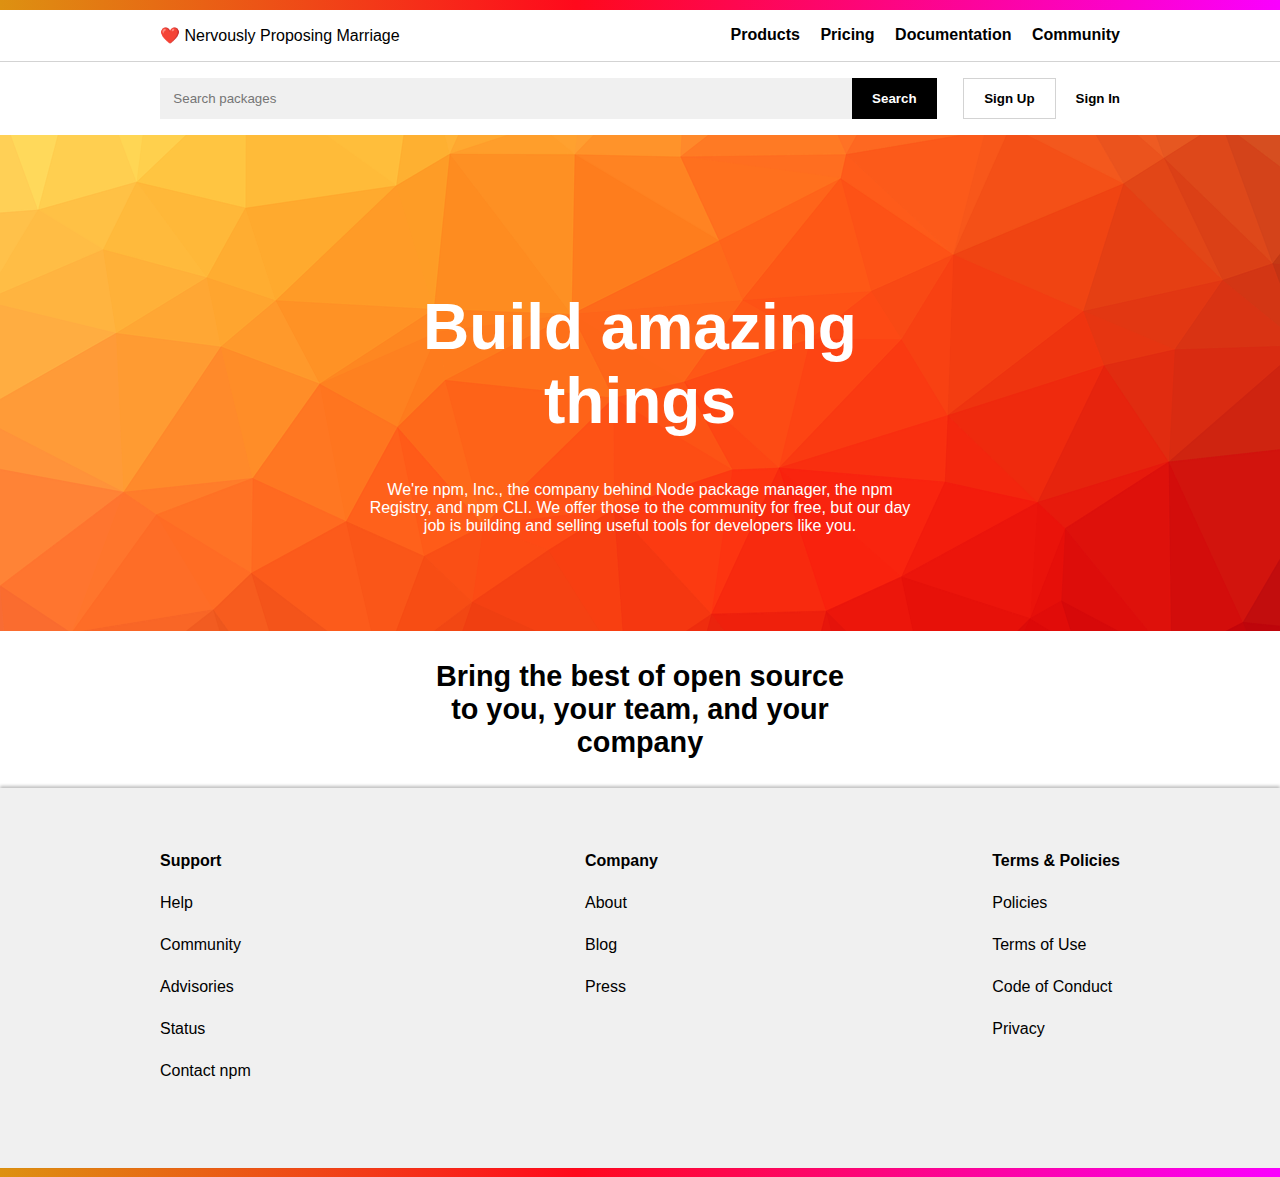
<file: Aufgabe_2/index.html>
<!DOCTYPE html>
<!-- Der html Tag stellt die Wuzel des htlm Dokumentes dar. -->
<html>
    <!-- Im head Tag werden Metadaten über das HTLM-Dokument gespeichert und verknüpfungen zu anderen Datein, wie z.B. css Stylesheets hinterlegt.  -->
    <head>
        <!-- Über den Meta Tag können Metadaten wie zum Beispiel der Verwendete Charakter Satz angegeben werden-->
        <meta charset="utf-8" />
        <!-- Gibt den Titel oder Namen des Dokumentes an. -->
        <title>Aufgabe: npmjs.com – Musterlösung</title>
        <meta name="viewport" content="width=device-width, initial-scale=1">
        <!--   -->
        <link rel="stylesheet" href="style.css" />
    </head>
    <!-- Im Body Element wird der, auf der Website sichtbare Inhalt beschrieben -->
    <body>
        <!-- Kopfbereich mit Navigation und Suche : ich hätte es nicht besser sagen können-->
        <header>
            <!-- Der Nav Tag gibt eienen Bereich an, in welchem Navigationselemente angezeigt werden. -->
            <nav class="max-width">
                <!-- Div elemente sind Kontainer welche zum Gruppieren und Sylen von Elementen verwendet werden -->
                <div id="slogan">
                    ❤️ Nervously Proposing Marriage
                </div>
                <!-- das ul (unordered List) Element gibt den Rahmen für nicht sortierte Listenelemente -->
                <ul>
                    <!-- das li Element bildet einen Eintrag in der Unsortierten Liste -->
                    <li>
                        <!-- Das a Element ist ein Link welcher zur, im "href" Attribut angegebenen hyperlink adresse Führt. -->
                        <a href="#">Products</a>
                    </li>
                    <li>
                        <a href="#">Pricing</a>
                    </li>
                    <li>
                        <a href="#">Documentation</a>
                    </li>
                    <li>
                        <a href="#">Community</a>
                    </li>
                </ul>
            </nav>

            <div class="line"></div>

            <div id="searchbar" class="max-width">
                <!-- Das Input Element ist ein Datenfeld in welches Nutzer Daten schreiben können. -->
                <input type="text" placeholder="Search packages" />
                <!-- Das button Element ist ein Knopf ... -->
                <button class="black">Search</button>
                <button class="white">Sign Up</button>
                <button class="transparent">Sign In</button>
            </div>
        </header>

        <!-- Hauptbereich mit dem Jumbotron : weise Worte-->
        <main>
            <!-- Sections repräsentieren Sektionen einer Website  
                Diese Section umfasst den Jumbotron bereich.
            -->
            <section class="jumbotron">
                <!-- 
                    Dieses Div Fasst den Textuellen Inhalt innerhalb der Jumbotron Sektion zusammen
                 -->
                <div>
                    <!-- Die h Elemente beschreiben überschriften. h1-h6, in absteigender größe. -->
                    <h1>
                        Build amazing things
                    </h1>
                    <!-- Das p element wir verwendet um einen paragraphen zu markieren. -->
                    <p>
                        We're npm, Inc., the company behind Node package manager,
                        the npm Registry, and npm CLI. We offer those to the community
                        for free, but our day job is building and selling useful tools
                        for developers like you.
                    </p>
                </div>
            </section>

            <!-- Neue sektion, welche nichtmehr das Jumbotron Bild als hintergrund hat. -->
            <section class="narrow">
                <!-- Das div wird verwendet um den Text innerhalb der Sektion einzuschließen und zu stylen. -->
                <div>
                    Bring the best of open source to you, your team, and your company
                </div>
            </section>
        </main>

        <!-- Fußbereich mit weiterer Navigation : faszinierend-->
        <footer>
            <!-- Der gesammte Inhalt des Footers wird abermals in ein Div gehüllt. -->
            <div class="max-width">
                <!-- Jede Spalte wird durch eien ul abgebildet und jede Zeile durch eine li in der ul. 
                    innerhalb der li elemente werden wieder, wie oben a elemente verwendet. 
                -->
                <ul>
                    <li class="bold">
                        Support
                    </li>
                    <li>
                        <a href="#">
                            Help
                        </a>
                    </li>
                    <li>
                        <a href="#">
                            Community
                        </a>
                    </li>
                    <li>
                        <a href="#">
                            Advisories
                        </a>
                    </li>
                    <li>
                        <a href="#">
                            Status
                        </a>
                    </li>
                    <li>
                        <a href="#">
                            Contact npm
                        </a>
                    </li>
                </ul>

                <ul>
                    <li class="bold">
                        Company
                    </li>
                    <li>
                        <a href="#">
                            About
                        </a>
                    </li>
                    <li>
                        <a href="#">
                            Blog
                        </a>
                    </li>
                    <li>
                        <a href="#">
                            Press
                        </a>
                    </li>
                </ul>

                <ul>
                    <li class="bold">
                        Terms &amp; Policies
                    </li>
                    <li>
                        <a href="#">
                            Policies
                        </a>
                    </li>
                    <li>
                        <a href="#">
                            Terms of Use
                        </a>
                    </li>
                    <li>
                        <a href="#">
                            Code of Conduct
                        </a>
                    </li>
                    <li>
                        <a href="#">
                            Privacy
                        </a>
                    </li>
                </ul>
            </div>
        </footer>
    </body>
</html>

<!-- fin -->
</file>
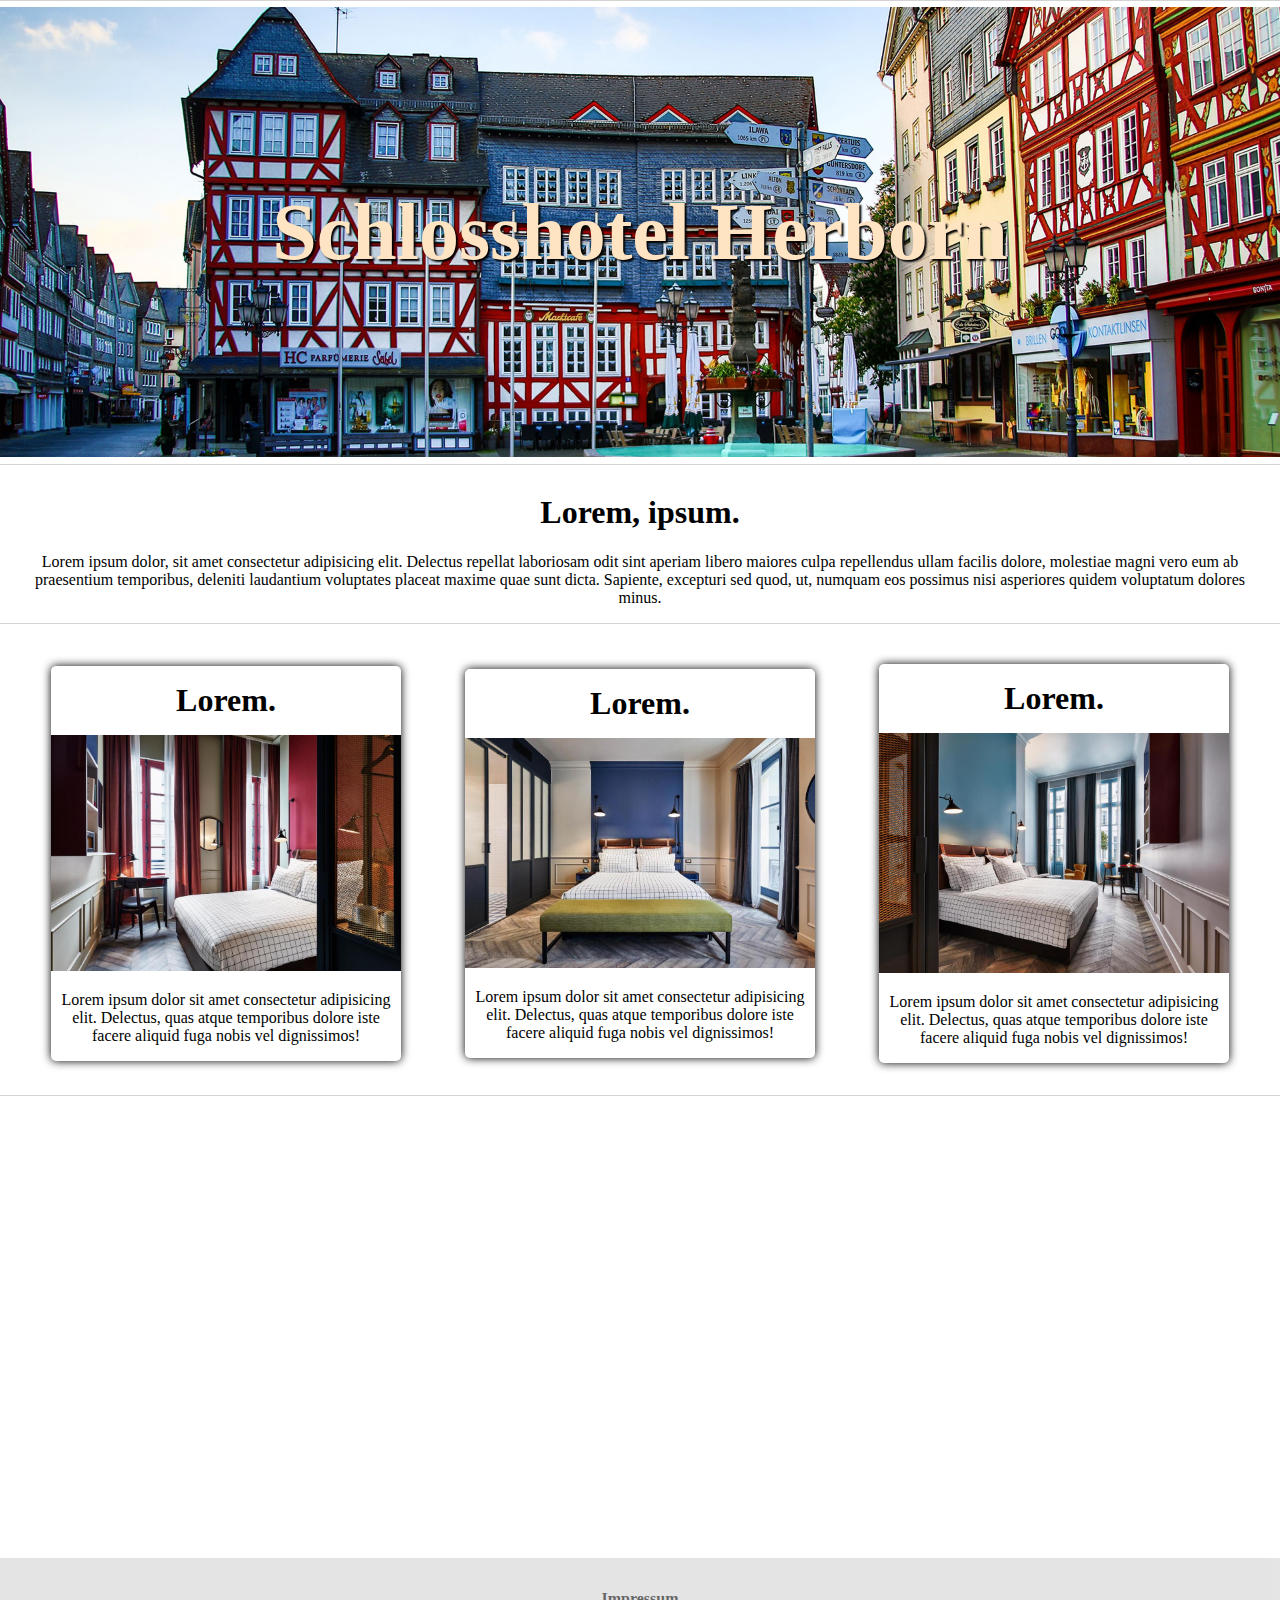
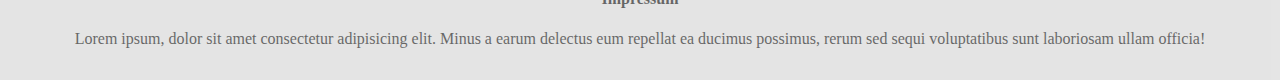
<file: Aufgabe_3/Website/index.html>
<!DOCTYPE html>
<html lang="en">
<head>
    <meta charset="UTF-8">
    <meta http-equiv="X-UA-Compatible" content="IE=edge">
    <meta name="viewport" content="width=device-width, initial-scale=1.0">
    <link rel="stylesheet" href="style.css">
    <title>Schlosshotel Herborn</title>
</head>
<body>
    <header>
        <h1>Schlosshotel Herborn</h1>
    </header>
    <section class="SectionOne">
        <div class="jumbotron">
            <h1>Schlosshotel Herborn</h1>
        </div>
    </section>
    <section class="SectionTwo">
        <div>
            <h1>Lorem, ipsum.</h1>
            <p>Lorem ipsum dolor, sit amet consectetur adipisicing elit. Delectus repellat laboriosam odit sint aperiam libero maiores culpa repellendus ullam facilis dolore, molestiae magni vero eum ab praesentium temporibus, deleniti laudantium voluptates placeat maxime quae sunt dicta. Sapiente, excepturi sed quod, ut, numquam eos possimus nisi asperiores quidem voluptatum dolores minus.</p>
        </div>
    </section>
    <section class="RoomSection">
        <div class="RoomCard">
            <h1>Lorem.</h1>
            <img src="HotelRoomOne.jpg" alt="">
            <p>Lorem ipsum dolor sit amet consectetur adipisicing elit. Delectus, quas atque temporibus dolore iste facere aliquid fuga nobis vel dignissimos!</p>
        </div>
        <div class="RoomCard">
            <h1>Lorem.</h1>
            <img src="HotelRoomTwo.jpg" alt="">
            <p>Lorem ipsum dolor sit amet consectetur adipisicing elit. Delectus, quas atque temporibus dolore iste facere aliquid fuga nobis vel dignissimos!</p>
        </div>
        <div class="RoomCard">
            <h1>Lorem.</h1>
            <img src="HotelRoomThree.jpg" alt="">
            <p>Lorem ipsum dolor sit amet consectetur adipisicing elit. Delectus, quas atque temporibus dolore iste facere aliquid fuga nobis vel dignissimos!</p>
        </div>
    </section>
    <section class="MapsSectin">
        <iframe src="https://www.google.com/maps/embed?pb=!1m14!1m8!1m3!1d10112.369267177783!2d8.3038033!3d50.6811114!3m2!1i1024!2i768!4f13.1!3m3!1m2!1s0x0%3A0x2ad29fa989107222!2sSchloss%20Hotel%20Herborn!5e0!3m2!1sde!2sde!4v1638711024188!5m2!1sde!2sde" width="90%" height="450" style="border:0;" allowfullscreen="true" loading="lazy"></iframe>
    </section>
    <footer>
        <div>
            <h4>Impressum</h4>
            <p>Lorem ipsum, dolor sit amet consectetur adipisicing elit. Minus a earum delectus eum repellat ea ducimus possimus, rerum sed sequi voluptatibus sunt laboriosam ullam officia!</p>
        </div>
    </footer>
</body>
</html>
</file>
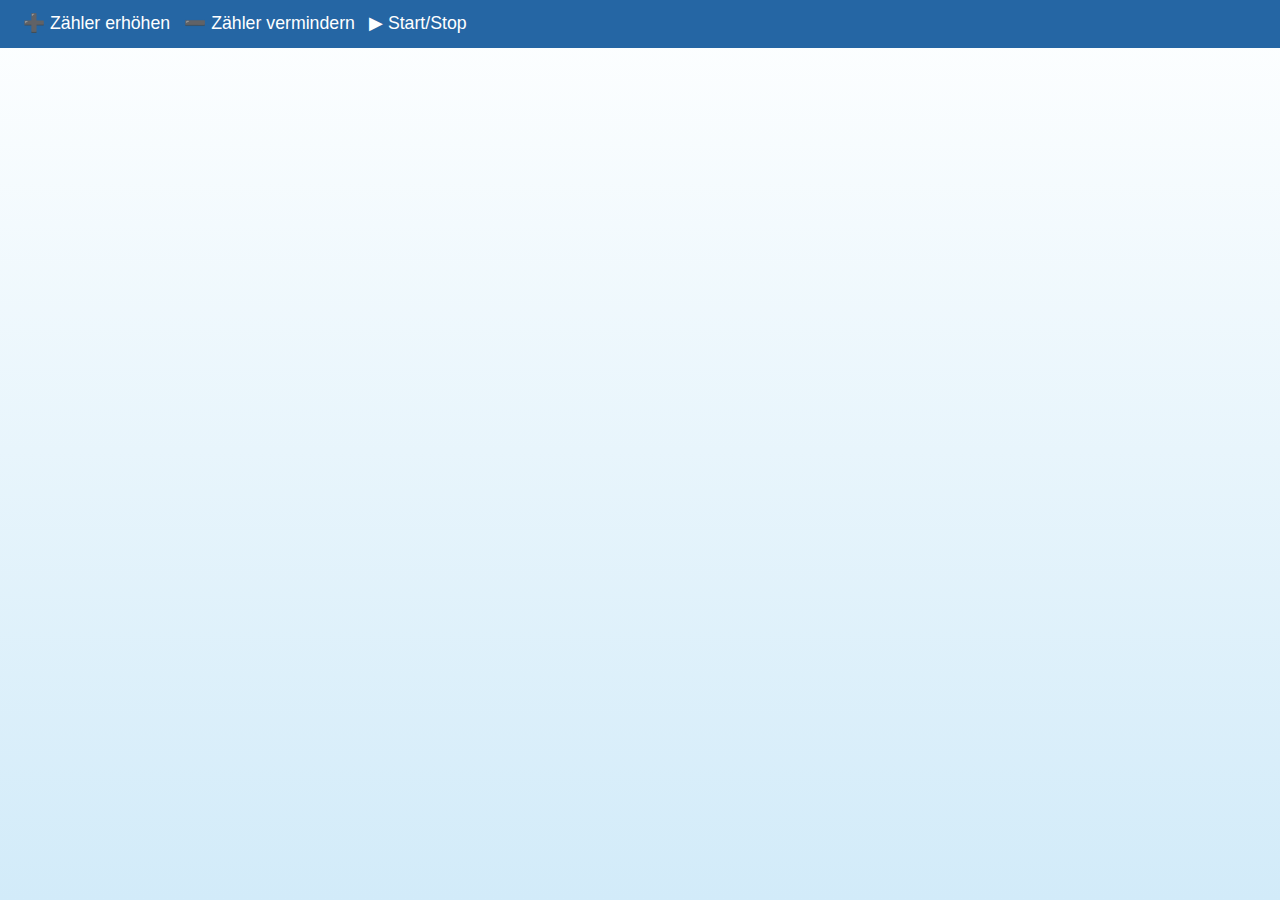
<file: Aufgabe_4/Aufgabe_4_b/index.html>
<!DOCTYPE html>
<html>
    <head>
        <meta charset="utf-8" />
        <title>Event Handler und Closures in JavaScript</title>
        <meta name="viewport" content="width=device-width, initial-scale=1">

        <link rel="stylesheet" href="style.css" />
        <script src="script.js"></script>
    </head>
    <body>
        <div id="toolbar">
            <button id="button-plus-one">➕ Zähler erhöhen</button>
            <button id="button-minus-one">➖ Zähler vermindern</button>
            <button id="button-start-stop">▶ Start/Stop</button>

            <div id="status" class="right"></div>
        </div>
        <div id="counter"></div>
    </body>
</html>
</file>
<file: Aufgabe_2/style.css>
/* =============================================================================
 * HINWEIS ZU DIESER MUSTERLÖSUNG:
 *
 * Hier wird extrem viel mit dem FlexBox-Algorithmus (display: flex) gearbeitet,
 * um mehrere Elemente nebeneinander anzuordnen, die Höhe und Breite der Elemente
 * zu maximieren und diese zu zentrieren. Dadurch passt sich das Layout
 * automatisch an die maximale Breite des Bildschirms an, ganz egal wie groß
 * oder klein diese ist. (Reponsive ist das Layout deshalb aber noch nicht, da
 * hierfür bei zu kleinen Bildschirmen auf klassische, übereinander gestapelte
 * Layouts umgeschaltet werden müsste. Aber beachte, wie die Musterlösung
 * harmonischer als das Original wirkt, da sich alle Elemente schön bündig
 * links, mittig und rechts ausrichten).
 *
 * Letztlich ist das aber nur eine mögliche Lösung. Vor Einführung der FlexBox
 * war es üblich, Layouts wie diese mit festen Größenangaben zu realisieren.
 * Dies führt allerdings dazu, dass der nicht genutzte Bereich links und
 * rechts vom Layout immer größer wird, je höher die Bildschirmauflösung ist,
 * da die Breite ja immer gleich bleibt. Wollte man trotzdem anstelle von
 * FlexBox immer noch so arbeiten, könnte man heute die Größenangaben in `vw`
 * und `vh` vornehmen, um sierelativ zur Breite oder Höhe des Browsers
 * (Viewports) zu definieren.
 *
 * Es gilt also wie so oft in der Webentwicklung: Viele Wege führen nach Rom.
 * ============================================================================= */

/**
 * Allgemeine Definitionen
 */
html, body {
    /* 
    Padding verschiebt die Grenze eines Elementes. Padding schafft raum um die Grenze herum. 
    https://developer.mozilla.org/de/docs/Web/CSS/margin
    https://developer.mozilla.org/de/docs/Web/CSS/padding
    */
    margin: 0;
    padding: 0;
}

html {
    /* Bunte Streifen oben und unten. Der Trick ist hier, dass dem <html>-
     * Element ein Farbverlauf aus Hintergrund gegeben wird, der dadurch
     * automatisch die gesamte Seite ausfüllt. Der eigentliche Inhalt der
     * Seite im <body> wird durch den Flexbox-Algorithmus so angeordnet,
     * dass dieser mindestens den gesamten Bildschirm abzüglich 0.6em Padding
     * oben und unten ausfüllt, selbst wenn der <body> gar keinen Inhalt
     * besitzt. Die Hintergrundfarbe des <body> wird daher auf weiß gesetzt,
     * um den Farbverlauf in der Mitte zu überdecken.
     */
    background: rgb(221,145,17);
    background: linear-gradient(90deg, rgba(221,145,17,1) 0%, rgba(255,9,28,1) 45%, rgba(250,0,255,1) 100%);

    min-height: 100%;
    padding-top: 0.6em;
    padding-bottom: 0.6em;
    box-sizing: border-box;

    display: flex;
    flex-direction: column;
}


/* body bescheibt den Style für alle body elemente : plottwist es gibt nur eins */
body {
    /* font-family beschreibt die Schriftart */
    font-family: sans-serif;
    /* font-size setzt die Schriftgröße */
    font-size: 12pt;

    /* ganz ehrlich, keine Ahnung warum das hier gesetzt wird... macht absolut keinen unterschied.*/
    flex-grow: 1;
    /* backgroun color setzt die Hintergrundfarbe. */
    background-color: white;

    /* Flexbox, um den Footer nach unten zu drücken, auch wenn im <main>
     * zu wenig oder kein Inhalt steht. Das <main> besitzt hierzu passend
     * noch die Anweisung "flex-grow: 1", um Header und Footer auseinander
     * zu drücken.
     */
    display: flex;
    flex-direction: column;
    justify-content: center;
    align-items: stretch;
}

/* mit a werden alle a elemente angesprochen und mit a:visited werden alle styles für a's gesetzt die bereist angeklickt wurden. */
a, a:visited {
    /* setzt die Farbe der a Texte */
    color: black;
    /* entfertn die für Links typische Unterstreichung */
    text-decoration: none;
}

/* beschreibt das verhalten von a elementen wenn man mit der Maus über sie fährt. */
a:hover {
    text-decoration: underline;
}

/* 
.{string} beschreiben Klassen. Klassen können auf belibig viele HTML elemente angewendet werden.
Entweder man beschreibt gezielt das Element welches mann mit der Klasse styled 
oder 
Es werden allgemeine Sytles definiert welche in verschiedenen elementen angewendet werden können.
*/
.bold {
    /* beschriebt das "gewicht" eines Textes. Damit ist zum Beispiel die Dicke des Textes  */
    font-weight: bold;
}


.line {
    padding: 0;
    /* Rand. 3 Parameter
    1. die dicke der linie: 0px 
    2. die Art der Linie : Solid => Solide
    3. die Farbe der Linie : Lightgrey = Leicht grau 
     */
    border: 0px solid lightgrey;
    /* Die Dicke des Randes, unten. */
    border-bottom-width: 1px;
}

.max-width {
    max-width: 75vw;
    margin: 0 auto;
}

/**
 * Kopfbereich
 */
header > * {
    padding-top: 1em;
    padding-bottom: 1em;
}

header nav {
    display: flex;
    justify-content: space-between;
}

header nav ul {
    list-style: none;
    padding: 0;
    margin: 0;
}

header nav li {
    display: inline;
    padding-left: 1em;
    font-weight: bold;
}

#searchbar {
    display: flex;
    justify-content: space-between;
}

#searchbar input {
    border: 0px solid transparent;
    background-color: #f0f0f0;
    padding: 1em;

    flex-grow: 1;
}

#searchbar button {
    border: 0px solid transparent;
    background: none;

    padding-left: 1.5em;
    padding-right: 1.5em;

    font-weight: bold;
}

#searchbar button.black {
    background: black;
    color: white;
    margin-right: 2em;
}

#searchbar button.white {
    background: white;
    color: black;
    border: 1px solid lightgrey;
}

#searchbar button.transparent {
    padding-right: 0;
}

/**
 * Hauptbereich
 */
main {
    flex-grow: 1;
}

main > section {
    display: flex;
    justify-content: center;
}

main > section.jumbotron {
    background-image: url(jumbotron-hintergrund.png);
    background-size: cover;
    background-position: center;

    color: white;
    text-align: center;

    padding-top: 7em;
    padding-bottom: 5em;
}

main > section.jumbotron > div {
    max-width: 35em;
}

main > section.jumbotron h1 {
    font-size: 400%;
}

main > section.narrow > div {
    font-weight: bold;
    font-size: 180%;

    max-width: 15em;
    text-align: center;

    margin-top: 1em;
    margin-bottom: 1em;
}

/**
 * Fußbereich
 */
footer {
    background-color: #f0f0f0;
    box-shadow: 0px -2px 3px rgba(0,0,0, 0.25);

    padding-top: 3em;
    padding-bottom: 3em;
}

footer > div {
    display: flex;
    justify-content: space-between;
}

footer ul {
    list-style: none;
    padding: 0;
}

footer li {
    margin-bottom: 1.5em;
}
</file>
<file: Aufgabe_3/Website/style.css>
body {
    margin: 0;
    padding: 0;

    display: flex;
    flex-direction: column;

    text-align: center;
}

section {
    padding-top: 0.5rem;
    border-top: 1px solid lightgrey;
}

header {
    display: flex;
    align-items: center;
    justify-content: center;
}

.jumbotron{
    min-height: 50vh;
    background-image: url(marktplatz-brieger-wide.jpg);
    background-position: center;
    background-size: cover;
    
    display: flex;
    align-items: center;
    justify-content: center;
}

.jumbotron > h1 {
    visibility: hidden;
    overflow: hidden;
    color: bisque;
    font-size: 5rem;
    text-shadow: 2px 2px 2px black;
}

.SectionOne{
    padding-block: 0.4rem;
}

.SectionTwo {
    padding-inline: 1em;
}

.RoomSection {
    display: flex;
    justify-content: center;
    align-items: center;

    flex-direction: column;
}

.RoomCard {
    margin: 2em;
    box-shadow: 0 0 10px;
    border-radius: 5px;
    max-width: 350px;
}

.RoomCard > h1 {
    margin: 0;
    padding-block: 0.5em;
}

.RoomCard > img {
    width: 100%;
    height: auto;
}

.CardPic {
    background-image: url(HotelRoomOne.jpg);
}

footer {
    background-color: lightgray;
    opacity: 0.6;
}

footer > div {
    margin: 2rem;
}

@media (min-width:768px) {

    .RoomSection {
        flex-direction: row;
        flex-wrap: wrap;
    }

    .RoomCard {
        width: 40%;
    }

    .jumbotron > h1 {
        visibility: visible;
    }

    header {
        visibility: hidden;
        position: absolute;
    }
}
</file>
<file: Aufgabe_4/Aufgabe_4_b/style.css>
html, body {
    padding: 0;
    margin: 0;
    min-height: 100%;

    font-family: sans-serif;
    font-size: 14pt;
}

body {
    background: linear-gradient(to bottom, rgba(254,255,255,1) 0%,rgba(210,235,249,1) 100%);
}

#toolbar {
    background-color: #2566A4;
    color: white;

    margin: 0;
    padding: 0;
    padding-left: 1rem;
    padding-right: 1rem;
}

#toolbar button,
#toolbar div {
    background: none;
    border: none;
    outline: 0;

    color: white;
    font-size: 95%;

    padding: 0.75em 0.25em 0.75em 0.25em;
}

#toolbar button:hover {
    background: rgba(255, 255, 255, 0.25);
    cursor: pointer;
}

#toolbar button:active {
    padding: 0.8em 0.15em 0.7em 0.35em;
}

#toolbar button:hover,
#toolbar button:active,
#toolbar button:focus,
#toolbar button::-moz-focus-inner {
    outline: 0;
    border: 0;
}

#toolbar .right {
    float: right;
}

#counter {
    text-align: center;
    font-size: 80vmin;
    color: darkred;
    text-shadow: 1px 1px 2px rgba(0,0,0,0.75);
}
</file>
